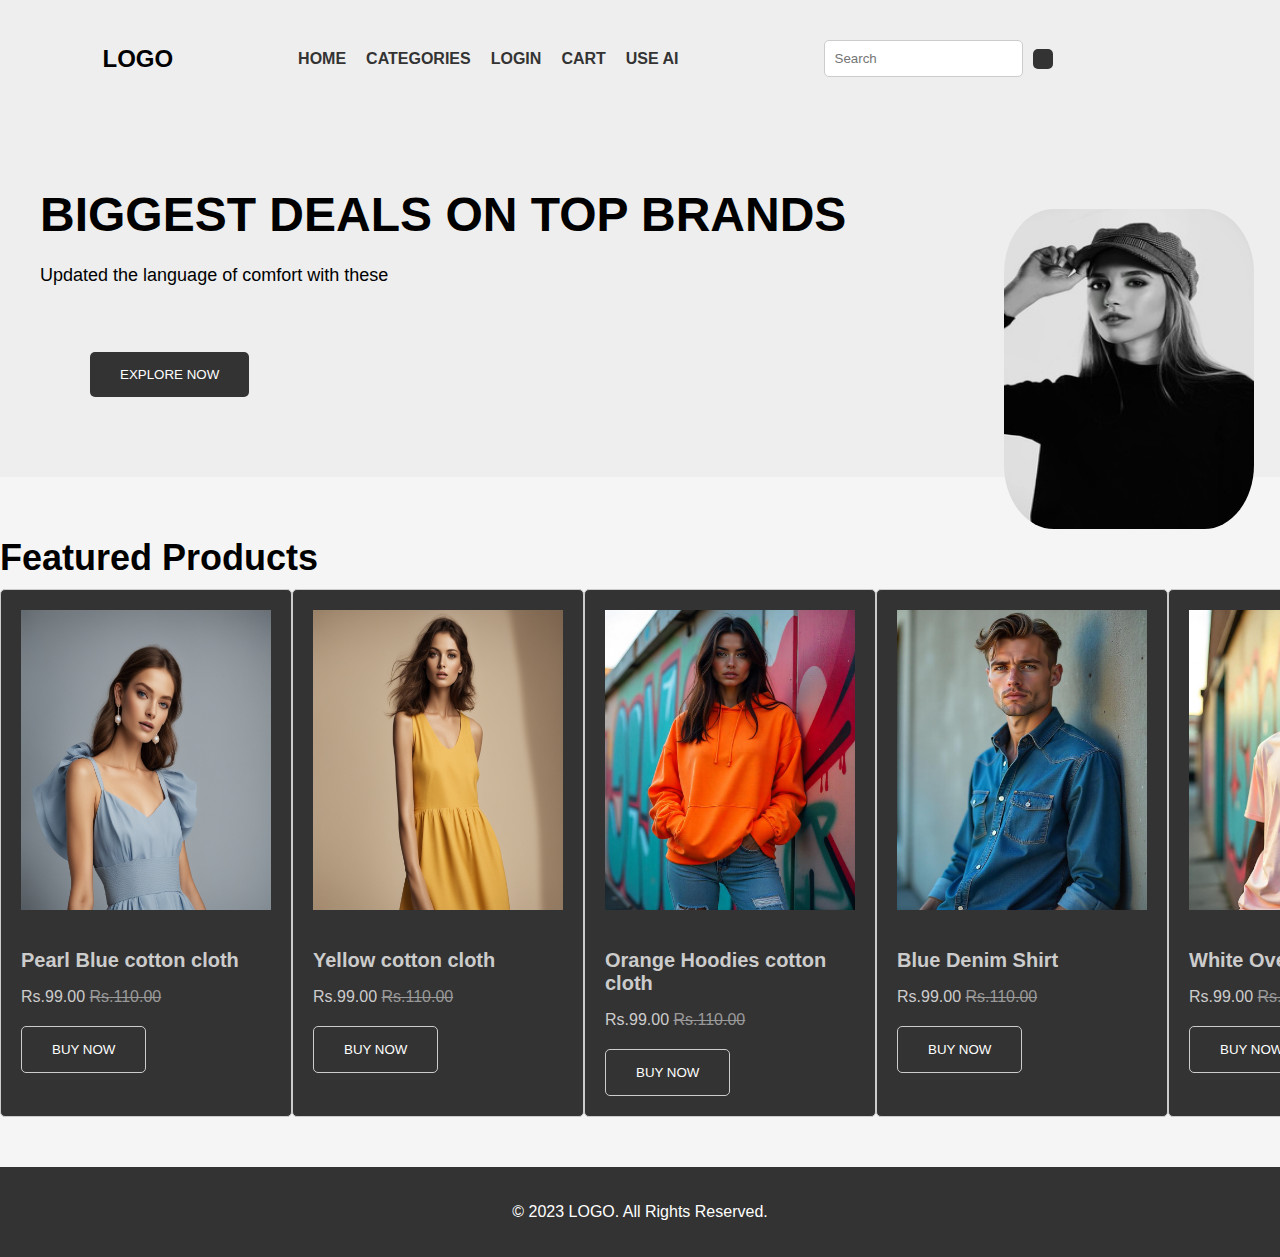
<file: Code Attack/index.html>
<!DOCTYPE html>
<html>

<head>
  <title>Shopping-Website</title>
  <link rel="stylesheet" href="style.css">
</head>

<body>
  <header>
    <div class="container-header">
      <h1>LOGO</h1>
      <nav>
        <ul>
          <li><a href="index.html">HOME</a></li>
          <li><a href="#">CATEGORIES</a></li>
          <li><a href="#">LOGIN</a></li>
          <li><a href="cart.html">CART</a></li>
          <li><a href="useAI.html">USE AI</a></li>
        </ul>
      </nav>
      <div class="search">
        <input type="text" placeholder="Search">
        <button><i class="fas fa-search"></i></button>
      </div>
      <div class="user">
        <i class="fas fa-user"></i>
      </div>

    </div>
  </header>

  <section class="hero">
    <div class="container">
      <h2>BIGGEST DEALS ON TOP BRANDS</h2>
      <p>Updated the language of comfort with these</p>
      <button class="btn">EXPLORE NOW</button>
      <img id="first" width="206px" height="320px"  src="./pexels-frendsmans-2010812 (1).jpg" alt="Hero Image">
    </div>
  </section>
  <section class="products">
    <div class="container-product">
      <h2>Featured Products</h2>
      <div class="product-grid">
        <div class="product">
          <img height="220" src="./p1.jpg" alt="Product 1">
          <h3>Pearl Blue cotton cloth</h3>
          <p>Rs.99.00 <span>Rs.110.00</span></p>
          <button class="btn">BUY NOW</button>
        </div>
        <div class="product">
          <img height="220px" src="./p2.jpg" alt="Product 2">
          <h3>Yellow cotton cloth</h3>
          <p>Rs.99.00 <span>Rs.110.00</span></p>
          <button class="btn">BUY NOW</button>
        </div>
        <div class="product">
          <img height="220px" src="./pikaso_edit_Candid-image-photography-natural-textures-highly-r.jpeg" alt="Product 3">
          <h3>Orange Hoodies cotton cloth</h3>
          <p>Rs.99.00 <span>Rs.110.00</span></p>
          <button class="btn">BUY NOW</button>
        </div>
        <div class="product">
          <img height="220px" src="./pikaso_edit_Candid-image-photography-natural-textures-highly-rsdsaaadsaa.jpeg" alt="Product 4">
          <h3>Blue Denim Shirt</h3>
          <p>Rs.99.00 <span>Rs.110.00</span></p>
          <button class="btn">BUY NOW</button>
        </div>
        <div class="product">
          <img src="./pikaso_edit_Candid-image-photography-natural-textures-highly-rsabhdajsdajd.jpeg" alt="Product 4">
          <h3>White Oversized tees</h3>
          <p>Rs.99.00 <span>Rs.110.00</span></p>
          <button class="btn">BUY NOW</button>
        </div>
      </div>
    </div>
  </section>
  <footer>
    <div class="container-footer">
      <p>&copy; 2023 LOGO. All Rights Reserved.</p>
    </div>
  </footer>


</body>

</html>
</file>
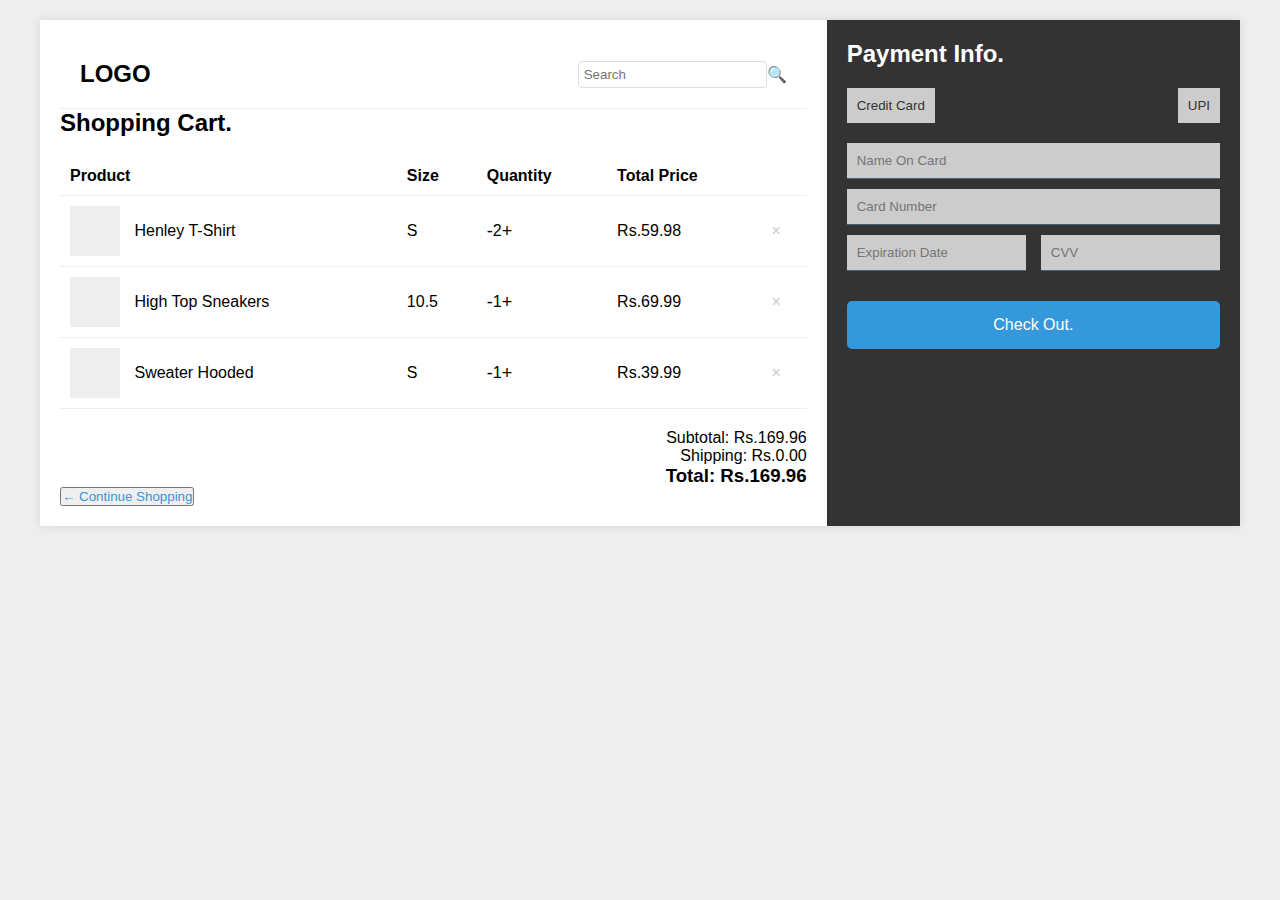
<file: Code Attack/cart.html>
<!DOCTYPE html>
<html lang="en">
<head>
    <meta charset="UTF-8">
    <meta name="viewport" content="width=device-width, initial-scale=1.0">
    <title>Shopping Cart</title>
    <style>
        * {
            box-sizing: border-box;
            margin: 0;
            padding: 0;
            font-family: Arial, sans-serif;
        }
        body {
            background-color: #eee;
            padding: 20px;
        }
        .container {
            max-width: 1200px;
            margin: 0 auto;
            background-color: white;
            display: flex;
            box-shadow: 0 0 10px rgba(0,0,0,0.1);
        }
        header {
            display: flex;
            justify-content: space-between;
            align-items: center;
            padding: 20px;
            border-bottom: 1px solid #eee;
        }
        .logo {
            font-weight: bold;
            font-size: 24px;
        }
        .search-bar {
            display: flex;
            align-items: center;
        }
        .search-bar input {
            padding: 5px;
            border: 1px solid #ddd;
            border-radius: 4px;
        }
        .cart-icon, .menu-icon {
            font-size: 20px;
            cursor: pointer;
        }
        .shopping-cart {
            flex: 2;
            padding: 20px;
        }
        .payment-info {
            flex: 1;
            background-color: #333;
            color: white;
            padding: 20px;
        }
        h2 {
            margin-bottom: 20px;
        }
        table {
            width: 100%;
            border-collapse: collapse;
        }
        th, td {
            text-align: left;
            padding: 10px;
            border-bottom: 1px solid #eee;
        }
        .product-image {
            width: 50px;
            height: 50px;
            background-color: #eee;
            display: inline-block;
            margin-right: 10px;
            vertical-align: middle;
        }
        .product-name {
            display: inline-block;
            vertical-align: middle;
        }
        .quantity-control {
            display: flex;
            align-items: center;
        }
        .quantity-control button {
            background: none;
            border: none;
            font-size: 18px;
            cursor: pointer;
        }
        .remove-item {
            color: #ccc;
            cursor: pointer;
        }
        .totals {
            margin-top: 20px;
            text-align: right;
        }
        .continue-shopping a{
            background: none;
            border: none;
            color: #3498db;
            cursor: pointer;
            margin-top: 20px;
            text-decoration: none;
        }
        .payment-method {
            display: flex;
            justify-content: space-between;
            margin-bottom: 20px;
        }
        .payment-method button {
            padding: 10px;
            background-color: #ccc;
            border: none;
            color: #333;
            cursor: pointer;
        }
        .payment-info input {
            width: 100%;
            padding: 10px;
            margin-bottom: 10px;
            background-color: #ccc;
            border: none;
            border-bottom: 1px solid #4a6278;
            color: white;
        }
        .checkout-button {
            width: 100%;
            padding: 15px;
            background-color: #3498db;
            color: white;
            border: none;
            border-radius: 5px;
            cursor: pointer;
            font-size: 16px;
            margin-top: 20px;
        }
    </style>
</head>
<body>
    <div class="container">
        <div class="shopping-cart">
            <header>
                <div class="logo">LOGO</div>
                <div class="search-bar">
                    <input type="text" placeholder="Search">
                    <span class="search-icon">🔍</span>
                </div>
            </header>
            <h2>Shopping Cart.</h2>
            <table>
                <thead>
                    <tr>
                        <th>Product</th>
                        <th>Size</th>
                        <th>Quantity</th>
                        <th>Total Price</th>
                        <th></th>
                    </tr>
                </thead>
                <tbody id="cart-items">
                    <!-- Cart items will be dynamically added here -->
                </tbody>
            </table>
            <div class="totals">
                <p>Subtotal: Rs.<span id="subtotal">149.96</span></p>
                <p>Shipping: Rs.<span id="shipping">0</span></p>
                <h3>Total: Rs.<span id="total">149.96</span></h3>
            </div>
            <button class="continue-shopping"><a href="index.html">← Continue Shopping</a></button>
        </div>
        <div class="payment-info">
            <h2>Payment Info.</h2>
            <div class="payment-method">
                <button>Credit Card</button>
                <button>UPI</button>
            </div>
            <input type="text" placeholder="Name On Card">
            <input type="text" placeholder="Card Number">
            <div style="display: flex; justify-content: space-between;">
                <input type="text" placeholder="Expiration Date" style="width: 48%;">
                <input type="text" placeholder="CVV" style="width: 48%;">
            </div>
            <button class="checkout-button">Check Out.</button>
        </div>
    </div>

    <script>
        const cartItems = [
            { name: 'Henley T-Shirt', size: 'S', price: 29.99, quantity: 2 },
            { name: 'High Top Sneakers', size: '10.5', price: 69.99, quantity: 1 },
            { name: 'Sweater Hooded', size: 'S', price: 39.99, quantity: 1 }
        ];

        function updateCart() {
            const cartItemsElement = document.getElementById('cart-items');
            cartItemsElement.innerHTML = '';

            cartItems.forEach(item => {
                const row = document.createElement('tr');
                row.innerHTML = `
                    <td>
                        <span class="product-image"></span>
                        <span class="product-name">${item.name}</span>
                    </td>
                    <td>${item.size}</td>
                    <td>
                        <div class="quantity-control">
                            <button onclick="changeQuantity('${item.name}', -1)">-</button>
                            <span>${item.quantity}</span>
                            <button onclick="changeQuantity('${item.name}', 1)">+</button>
                        </div>
                    </td>
                    <td>Rs.${(item.price * item.quantity).toFixed(2)}</td>
                    <td><span class="remove-item" onclick="removeItem('${item.name}')">×</span></td>
                `;
                cartItemsElement.appendChild(row);
            });

            calculateTotals();
        }

        function changeQuantity(name, change) {
            const item = cartItems.find(item => item.name === name);
            if (item) {
                item.quantity = Math.max(1, item.quantity + change);
                updateCart();
            }
        }

        function removeItem(name) {
            const index = cartItems.findIndex(item => item.name === name);
            if (index !== -1) {
                cartItems.splice(index, 1);
                updateCart();
            }
        }

        function calculateTotals() {
            const subtotal = cartItems.reduce((sum, item) => sum + item.price * item.quantity, 0);
            const shipping = 0;
            const total = subtotal + shipping;

            document.getElementById('subtotal').textContent = subtotal.toFixed(2);
            document.getElementById('shipping').textContent = shipping.toFixed(2);
            document.getElementById('total').textContent = total.toFixed(2);
        }

        updateCart();
    </script>
</body>
</html>
</file>
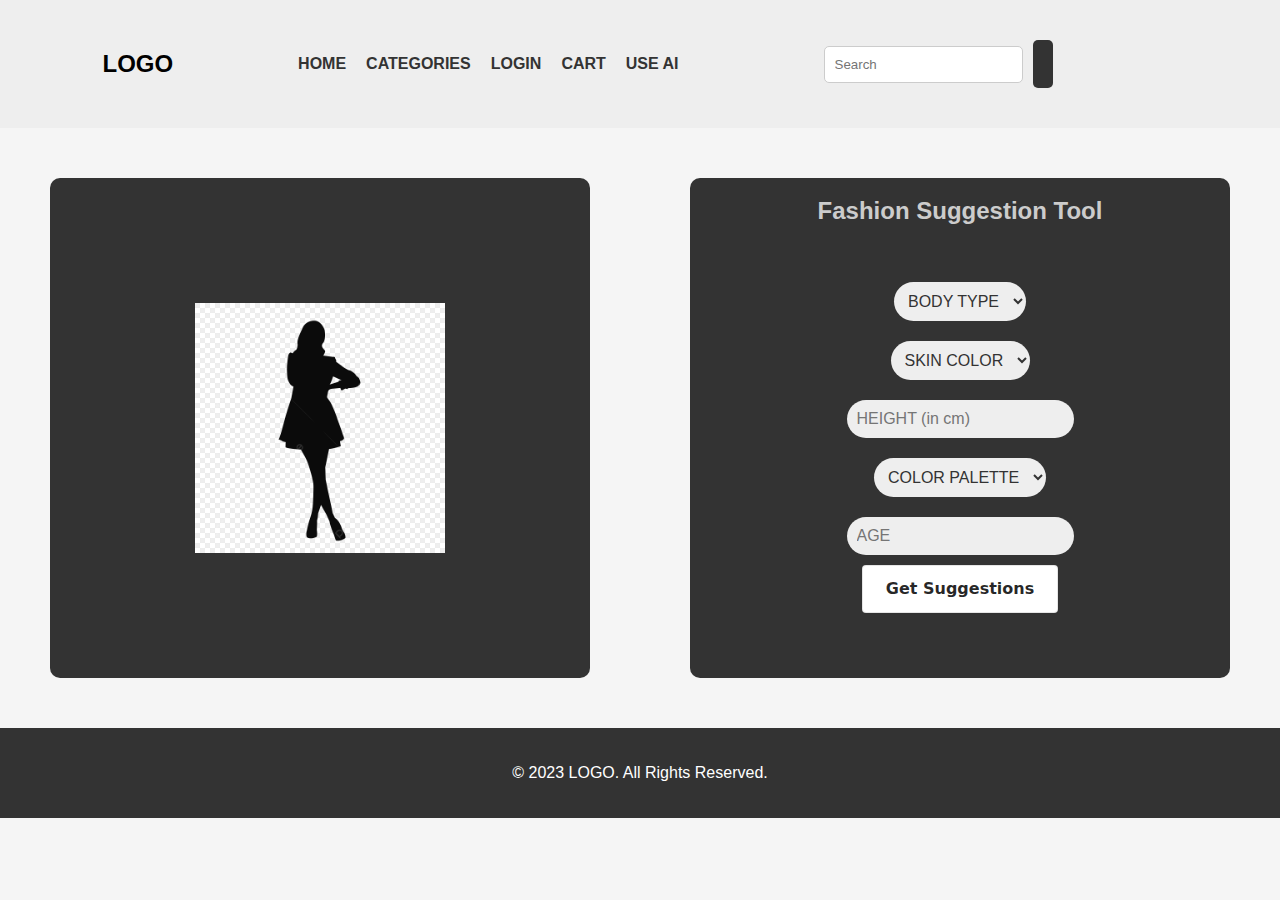
<file: Code Attack/useAI.html>
<!DOCTYPE html>
<html>

<head>
  <title>Shopping-Website</title>
  <link rel="stylesheet" href="style.css">
  <style>
    section {
      display: flex;
      justify-content: space-between;
      align-items: center;
    }

    .container-model {
      width: 700px;
      height: 500px;
      background-color: #333;
      margin: 50px;
      border-radius: 10px;
      display: flex;
      justify-content: center;
      align-items: center;
    }

    .container-suggestions {
      width: 700px;
      height: 500px;
      background-color: #333;
      margin: 50px;
      border-radius: 10px;
      display: flex;
      justify-content: space-around;
      align-items: center;
      color: #ccc;
      flex-direction: column;
    }

    #fashionForm {
      display: flex;
      justify-content: space-around;
      align-items: center;
      flex-direction: column;
      padding: 10px;
      color: #fff;
    }

    #bodyType,
    #skinColor,
    #colorPalette,
    #age,
    #height {
      background-color: #eee;
      color: #333;
      padding: 10px;
      font-size: 16px;
      border: none;
      cursor: pointer;
      margin: 10px;
      border-radius: 25px;
    }

    button {
      align-items: center;
      background-color: #FFFFFF;
      border: 1px solid rgba(0, 0, 0, 0.1);
      border-radius: .25rem;
      box-shadow: rgba(0, 0, 0, 0.02) 0 1px 3px 0;
      box-sizing: border-box;
      color: rgba(0, 0, 0, 0.85);
      cursor: pointer;
      display: inline-flex;
      font-family: system-ui, -apple-system, system-ui, "Helvetica Neue", Helvetica, Arial, sans-serif;
      font-size: 16px;
      font-weight: 600;
      justify-content: center;
      line-height: 1.25;
      margin: 0;
      min-height: 3rem;
      padding: calc(.875rem - 1px) calc(1.5rem - 1px);
      position: relative;
      text-decoration: none;
      transition: all 250ms;
      user-select: none;
      -webkit-user-select: none;
      touch-action: manipulation;
      vertical-align: baseline;
      width: auto;
    }
  </style>
</head>

<body>
  <header>
    <div class="container-header">
      <h1>LOGO</h1>
      <nav>
        <ul>
          <li><a href="index.html">HOME</a></li>
          <li><a href="#">CATEGORIES</a></li>
          <li><a href="#">LOGIN</a></li>
          <li><a href="cart.html">CART</a></li>
          <li><a href="useAI.html">USE AI</a></li>
        </ul>
      </nav>
      <div class="search">
        <input type="text" placeholder="Search">
        <button><i class="fas fa-search"></i></button>
      </div>
      <div class="user">
        <i class="fas fa-user"></i>
      </div>

    </div>
  </header>

  <section>
    <div class="container-model">
      <img src="./girl-silhouette.jpeg" alt="model-image" width="250px">
    </div>
    <div class="container-suggestions">
      <h1>Fashion Suggestion Tool</h1>
      <form id="fashionForm">

        <select id="bodyType" required>
          <option value="">BODY TYPE</option>
          <option value="pear">Pear</option>
          <option value="apple">Apple</option>
          <option value="rectangle">Rectangle</option>
          <option value="hourglass">Hourglass</option>
        </select>


        <select id="skinColor" required>
          <option value="">SKIN COLOR</option>
          <option value="light">Light</option>
          <option value="medium">Medium</option>
          <option value="dark">Dark</option>
        </select>


        <input type="number" id="height" placeholder="HEIGHT (in cm)" required>


        <select id="colorPalette" required>
          <option value="">COLOR PALETTE</option>
          <option value="warm">Warm</option>
          <option value="cool">Cool</option>
          <option value="neutral">Neutral</option>
        </select>


        <input type="number" id="age" placeholder="AGE" required>

        <button type="submit">Get Suggestions</button>
      </form>

      <div id="suggestions"></div>
    </div>
  </section>
  <footer>
    <div class="container-footer">
      <p>&copy; 2023 LOGO. All Rights Reserved.</p>
    </div>
  </footer>
  <script src="script.js"></script>

</body>

</html>
</file>
<file: Code Attack/style.css>
#first
{
  border-radius: 20%;
}
body {
    font-family: sans-serif;
    margin: 0;
    padding: 0;
    background-color: #f5f5f5;
  }
  
  .container-header {
    max-width: 1200px;
    margin: 0 auto;
    padding: 20px;
    display: flex;
    justify-content: space-around;
    align-items: center;
    
  }
  
  header {
    background-color: #eee;
    padding: 20px 0;
   
  }
  
  h1 {
    font-size: 24px;
    font-weight: bold;
    margin: 0;
  }
  
  nav ul {
    list-style: none;
    margin: 0;
    padding: 0;
    display: flex;
  }
  
  nav li {
    margin-right: 20px;
  }
  
  nav a {
    text-decoration: none;
    color: #333;
    font-weight: bold;
  }
  
  .search {
    display: flex;
    align-items: center;
  }
  
  .search input {
    padding: 10px;
    border: 1px solid #ccc;
    border-radius: 5px;
    margin-right: 10px;
  }
  
  .search button {
    padding: 10px;
    background-color: #333;
    color: #fff;
    border: none;
    border-radius: 5px;
  }
  
  .user{
    font-size: 20px;
    color: #333;
    cursor: pointer;
  }

  .container {
    max-width: 1200px;
    margin: 0 auto;
    padding: 20px;
    height: 300px;
  }
  
  .hero {
    background-color: #eee;
    padding: 10px 0;
    position: relative;
  }
  
  .hero h2 {
    font-size: 48px;
    font-weight: bold;
    margin-bottom: 20px;
  }
  
  .hero p {
    font-size: 18px;
    line-height: 1.5;
    margin-bottom: 20px;
  }
  
  .hero img {
    width: 250px;
    position: relative;
    left: 800px;
    bottom: 100px;
  }

  .hero button{
    padding: 15px 30px;
    background-color: #333;
    color: #fff;
    border: none;
    border-radius: 5px;
    cursor: pointer;
    position: relative;
    left:50px;
    bottom: 250px;
  }
  
  .btn {
    padding: 15px 30px;
    background-color: #333;
    color: #fff;
    border: none;
    border-radius: 5px;
    cursor: pointer;
    border: 1px solid #ccc;
    border-radius: 5px;
  }
  
  .products {
    padding: 50px 0;
  }
  
  .products h2 {
    font-size: 36px;
    font-weight: bold;
    margin-bottom: 10px;
    margin-top: 10px;
  }
  
  .product-grid {
    display: inline-flex;
    grid-template-columns: repeat(auto-fit, minmax(250px, 1fr));
    gap: 0px;
  }
  
  .product {
    border: 1px solid #ccc;
    padding: 20px;
    border-radius: 5px;
    background-color: #333;
    color: #ccc;
  }
  
  .product img {
    width: 250px;
    height: 300px;
    margin-bottom: 15px;
  }
  
  .product h3 {
    font-size: 20px;
    font-weight: bold;
    margin-bottom: 10px;
  }
  
  .product p {
    font-size: 16px;
    margin-bottom: 20px;
  }
  
  .product p span {
    text-decoration: line-through;
    color: #999;
  }
  
  footer {
    background-color: #333;
    color: #fff;
    padding: 20px 0;
    text-align: center;
  }
</file>
